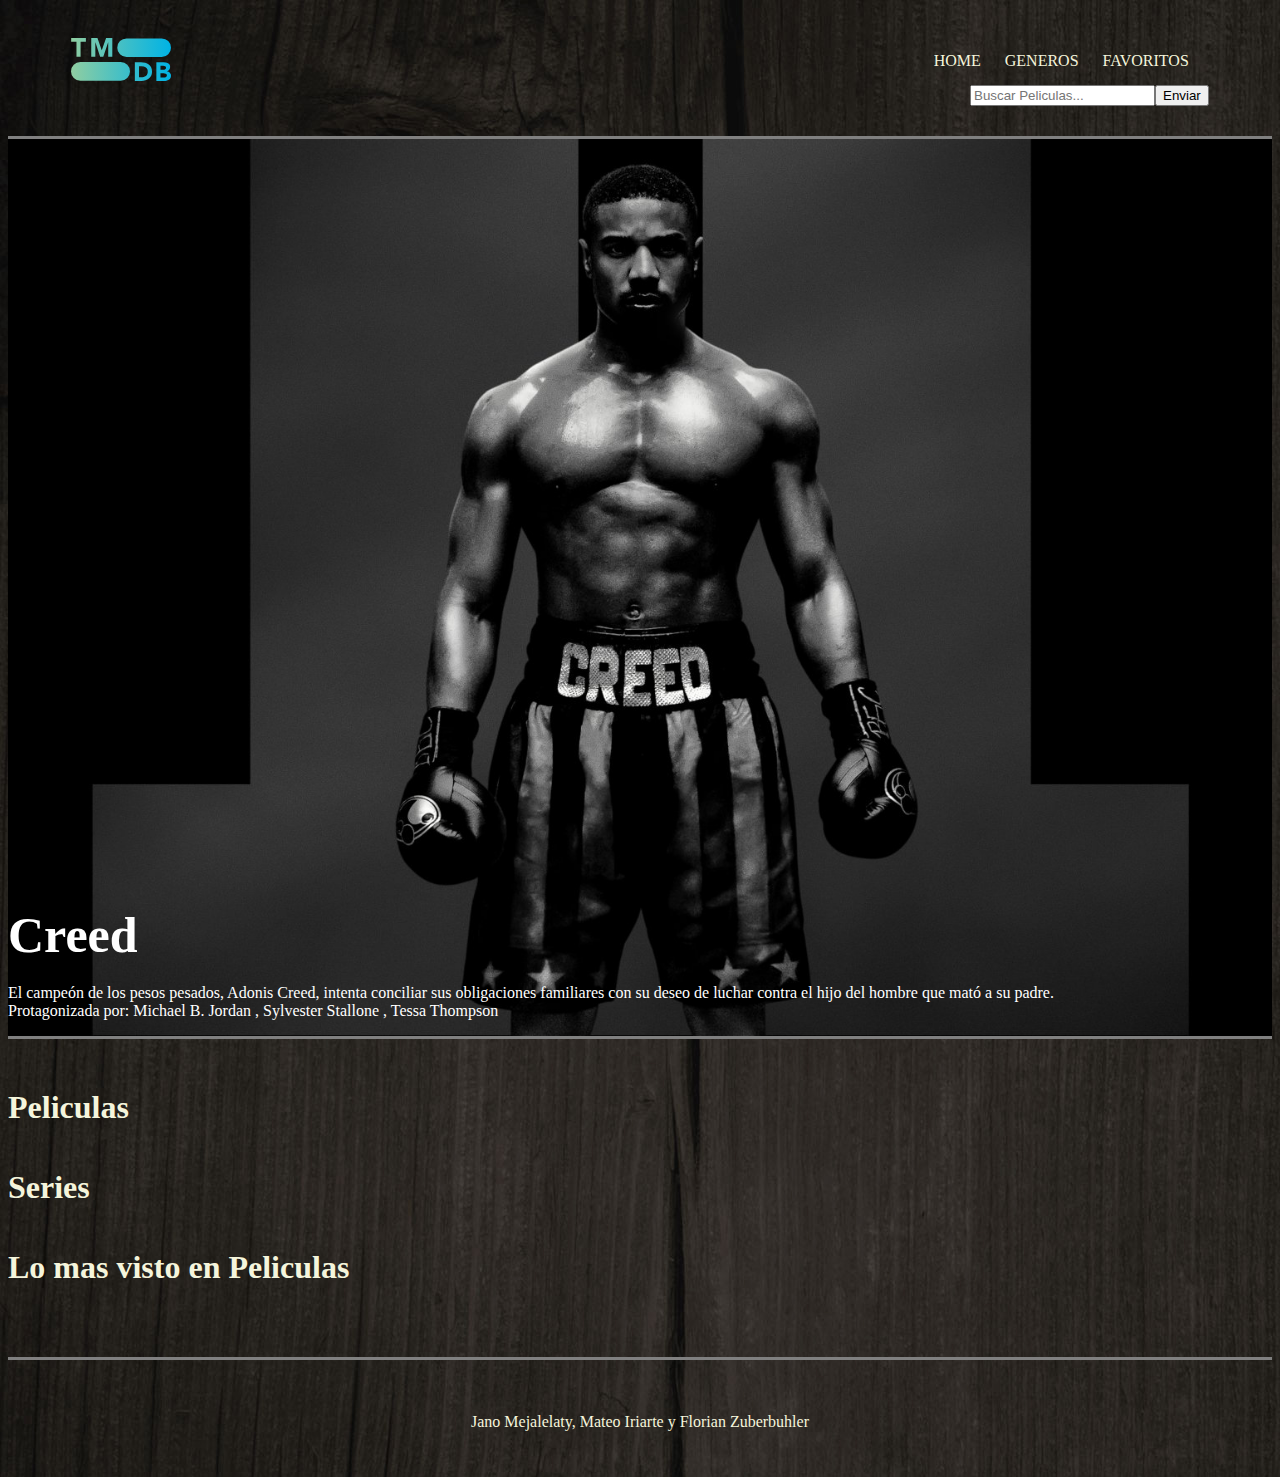
<file: index.html>
<!DOCTYPE html>
<html lang="en">

<head>
    <meta charset="UTF-8">
    <meta http-equiv="X-UA-Compatible" content="IE=edge">
    <meta name="viewport" content="width=device-width, initial-scale=1.0">
    <link rel="stylesheet" href="./css/styles.css">
    <title>MovieDB</title>

<body>
    <header class="principal">
        <div class="contenedorcito">
            <article>
                <a href="/index.html">

                    <img src="./imagenes/TMDB.svg" alt="logo" class="logo">
                </a>
            </article>
            <nav class="">
                <a href="index.html">HOME</a>
                <a href="genres.html">GENEROS</a>
                <a href="favoritos.html">FAVORITOS</a>
            </nav>
        </div>
        <form action="search-results.html" method="get">
            <div class="buscador">
                <input id="search" type="text" name="search" value="" placeholder="Buscar Peliculas...">
            </div>
            <div>
                <button type="submit">Enviar</button>
            </div>
        </form>
    </header>
    <main>
        <div class="film">
            <div class="Contenedor">
                <h3 class="titulo">Creed</h3>
                <p>
                    El campeón de los pesos pesados, Adonis Creed, intenta conciliar sus obligaciones familiares con su
                    deseo de luchar contra el hijo del hombre que mató a su padre.
                    <br>
                    Protagonizada por: Michael B. Jordan , Sylvester Stallone , Tessa Thompson
                </p>
            </div>
        </div>
        <h1 class="titulo">Peliculas</h1>
        <section class="container1">
        </section>
        <h1 class="titulo2">Series</h1>
        <section class="container2">
        </section>
        <h1>Lo mas visto en Peliculas</h1>
        <section class="container3">
        </section>
    </main>

    <footer>
        <p class="slide">
            Jano Mejalelaty, Mateo Iriarte y Florian Zuberbuhler
        </p>
    </footer>
    <script src="./js/index.js"></script>

</body>

</html>
</file>
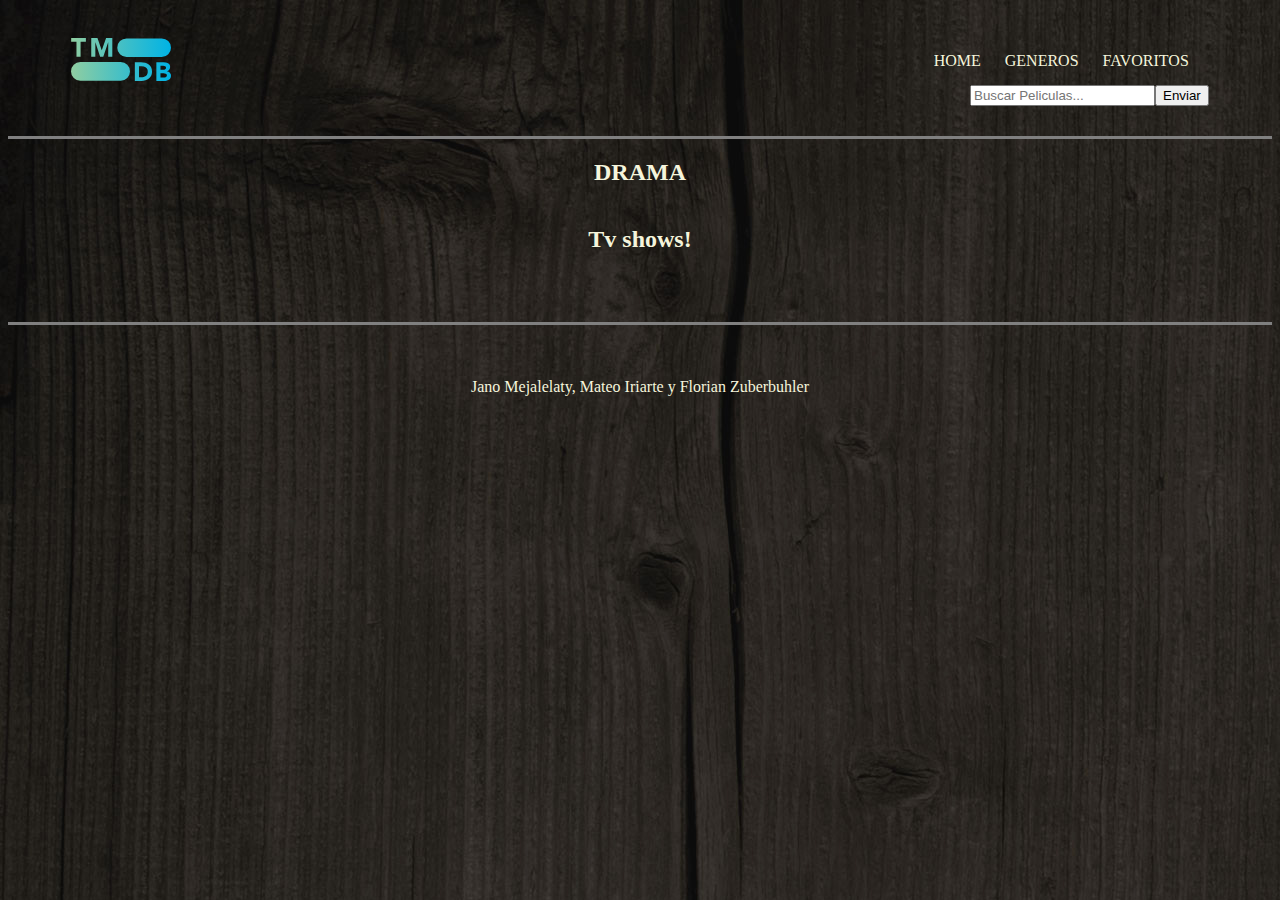
<file: detail-genres.html>
<!DOCTYPE html>
<html lang="en">

<head>
    <meta charset="UTF-8">
    <meta http-equiv="X-UA-Compatible" content="IE=edge">
    <meta name="viewport" content="width=device-width, initial-scale=1.0">
    <link rel="stylesheet" href="./css/styles.css">
    <title>MovieDB</title>
    <link rel="shortcut icon" href="https://w7.pngwing.com/pngs/153/31/png-transparent-netflix-macos-bigsur-icon.png" type="image/x-icon">

</head>

<body>
    <header class="principal">
        <div class="contenedorcito">
            <article>
                <a href="/index.html">

                    <img src="./imagenes/TMDB.svg" alt="logo" class="logo">
                  </a>
            </article>
            <nav class="">
                <a href="./index.html">HOME</a>
                <a href="./genres.html">GENEROS</a>
                <a href="favoritos.html">FAVORITOS</a>
            </nav>
        </div>
        <form action="search-results.html" method="get">
            <div class="buscador">
                <input id="search" type="text" name="search" value="" placeholder="Buscar Peliculas...">
            </div>
            <div>
                <button type="submit">Enviar</button>
            </div>
        </form>
    </header>
    <main id="main">
        <h2> DRAMA </h2>
    </main>
    <main id="mainn">
        <h2> Tv shows! </h2>
    </main>
    <footer>
        <p class="slide">
            Jano Mejalelaty, Mateo Iriarte y Florian Zuberbuhler
        </p>
    </footer>
    <script src="./js/detail-genres.js"></script>
</body>

</html>
</file>
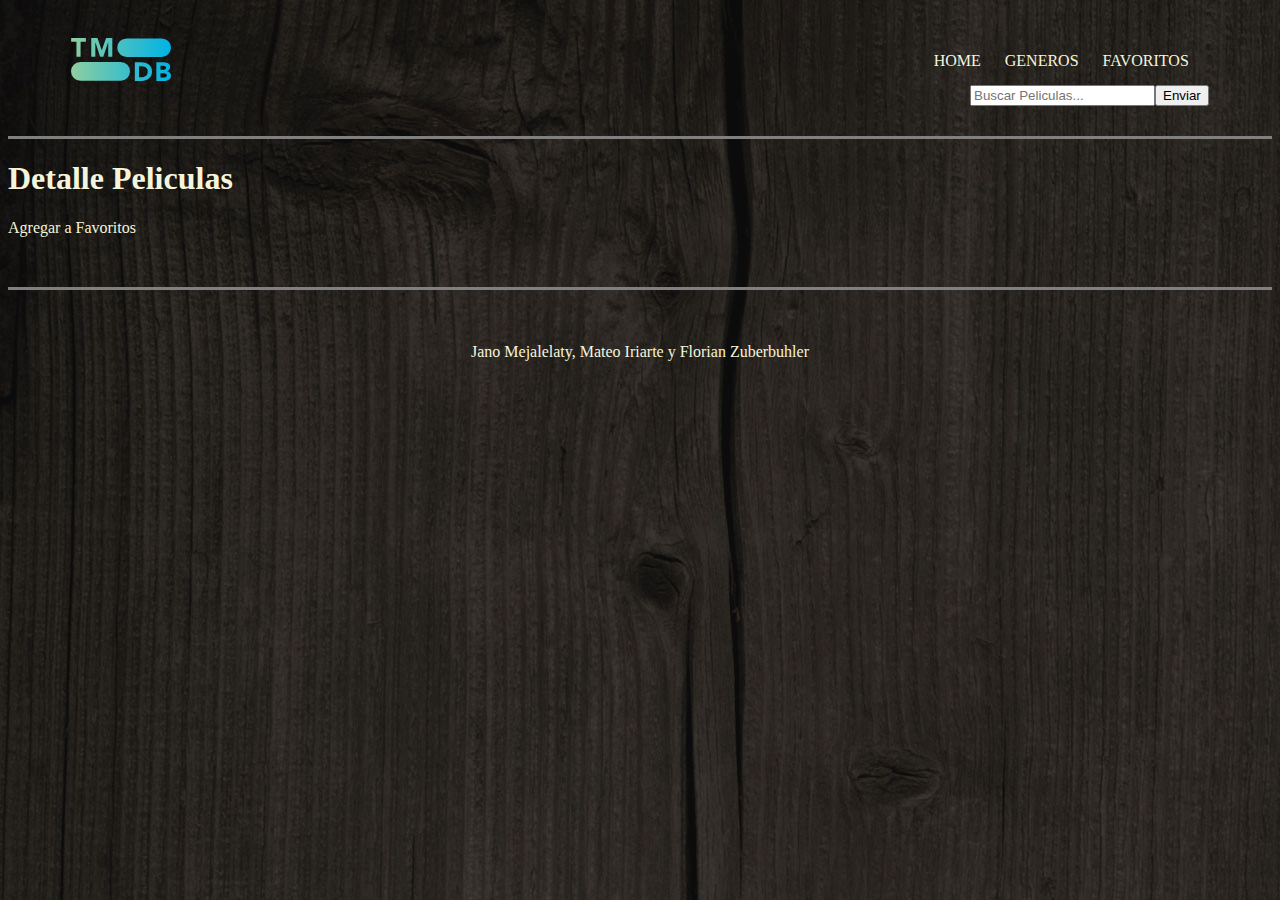
<file: detail-movie.html>
<!DOCTYPE html>
<html lang="en">

<head>
    <meta charset="UTF-8">
    <meta http-equiv="X-UA-Compatible" content="IE=edge">
    <meta name="viewport" content="width=device-width, initial-scale=1.0">
    <link rel="stylesheet" href="./css/styles.css">
    <title>MovieDB</title>
    <link rel="shortcut icon" href="https://w7.pngwing.com/pngs/153/31/png-transparent-netflix-macos-bigsur-icon.png" type="image/x-icon">
</head>

<body>
    <header class="principal">
        <div class="contenedorcito">
            <article>
                <a href="/index.html">

                    <img src="./imagenes/TMDB.svg" alt="logo" class="logo">
                  </a>
            </article>
            <nav class="">
                <a href="./index.html">HOME</a>
                <a href="genres.html">GENEROS</a>
                <a href="favoritos.html">FAVORITOS</a>
            </nav>
        </div>
        <form action="search-results.html" method="get">
            <div>
                <input id="search" type="text" name="search" value="" placeholder="Buscar Peliculas...">
            </div>
            <div>
                <button type="submit">Enviar</button>
            </div>
        </form>
    </header>
    <main class="detalle">
        
            <h1>Detalle Peliculas</h1> 
            <p class="clicFav" href="#">Agregar a Favoritos</p>
        
    </main>
    <footer>
        <p class="slide">
            Jano Mejalelaty, Mateo Iriarte y Florian Zuberbuhler
        </p>
    </footer>
    <script src="./js/detail-movie.js" type="text/javascript"></script>
</body>

</html>
</file>
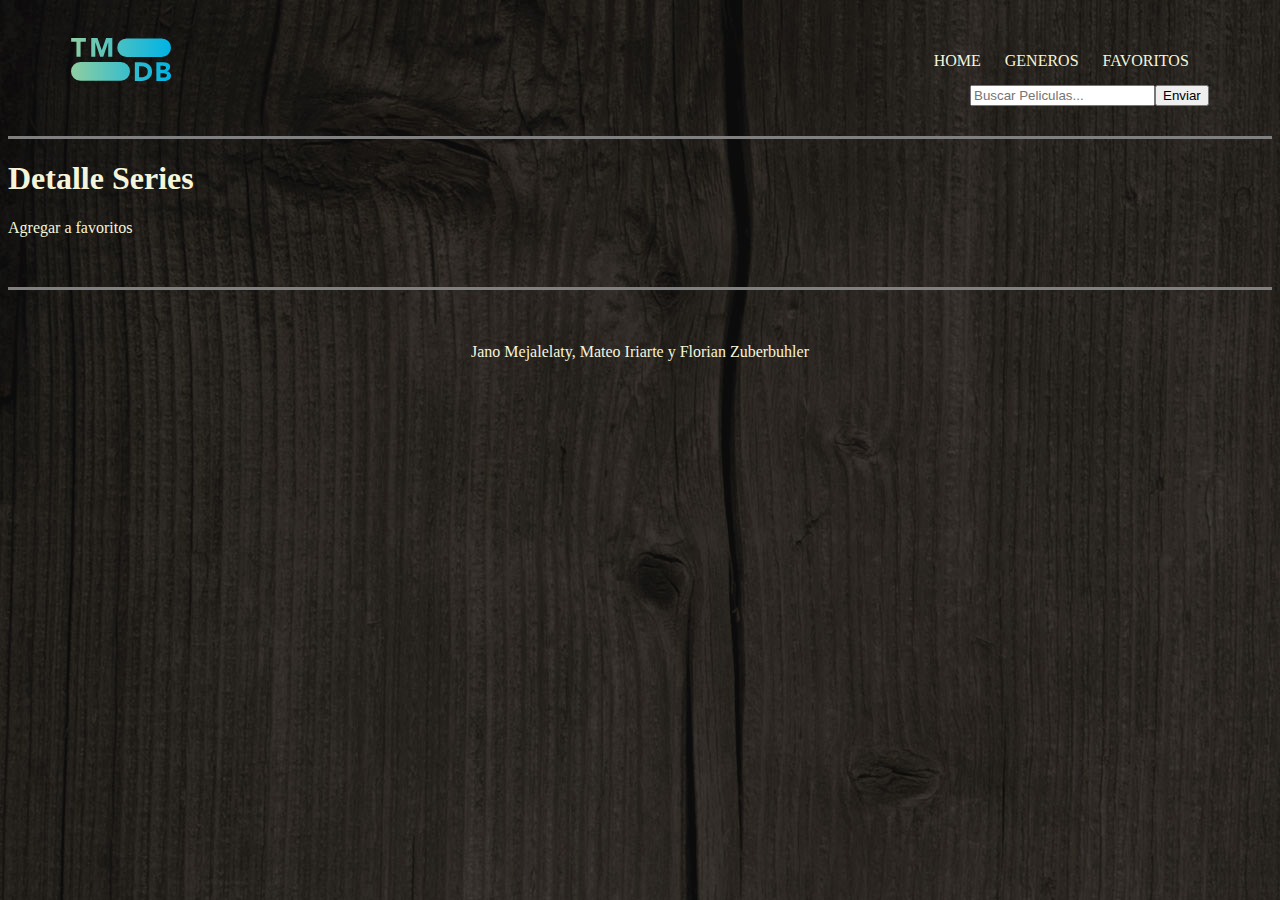
<file: detail-series.html>
<!DOCTYPE html>
<html lang="en">

<head>
    <meta charset="UTF-8">
    <meta http-equiv="X-UA-Compatible" content="IE=edge">
    <meta name="viewport" content="width=device-width, initial-scale=1.0">
    <link rel="stylesheet" href="./css/styles.css">
    <title>MovieDB</title>
    <link rel="shortcut icon" href="https://w7.pngwing.com/pngs/153/31/png-transparent-netflix-macos-bigsur-icon.png" type="image/x-icon">
</head>

<body>
    <header class="principal">
        <div class="contenedorcito">
            <article>
                <a href="/index.html">

                    <img src="./imagenes/TMDB.svg" alt="logo" class="logo">
                  </a>
            </article>
            <nav class="">
                <a href="./index.html">HOME</a>
                <a href="genres.html">GENEROS</a>
                <a href="favoritos.html">FAVORITOS</a>
            </nav>
        </div>
        <form action="search-results.html" method="get">
            <div>
                <input id="search" type="text" name="search" value="" placeholder="Buscar Peliculas...">
            </div>
            <div>
                <button type="submit">Enviar</button>
            </div>
        </form>
    </header>
    <main>
        <section class="detalle2">
            <h1>Detalle Series</h1>
            <p class="clicFav" href="">Agregar a favoritos</p>
        <section>
    </main>
    <footer>
        <p class="slide">
            Jano Mejalelaty, Mateo Iriarte y Florian Zuberbuhler
        </p>
    </footer>
    <script src="./js/detail-series.js"></script>
</body>

</html>
</file>
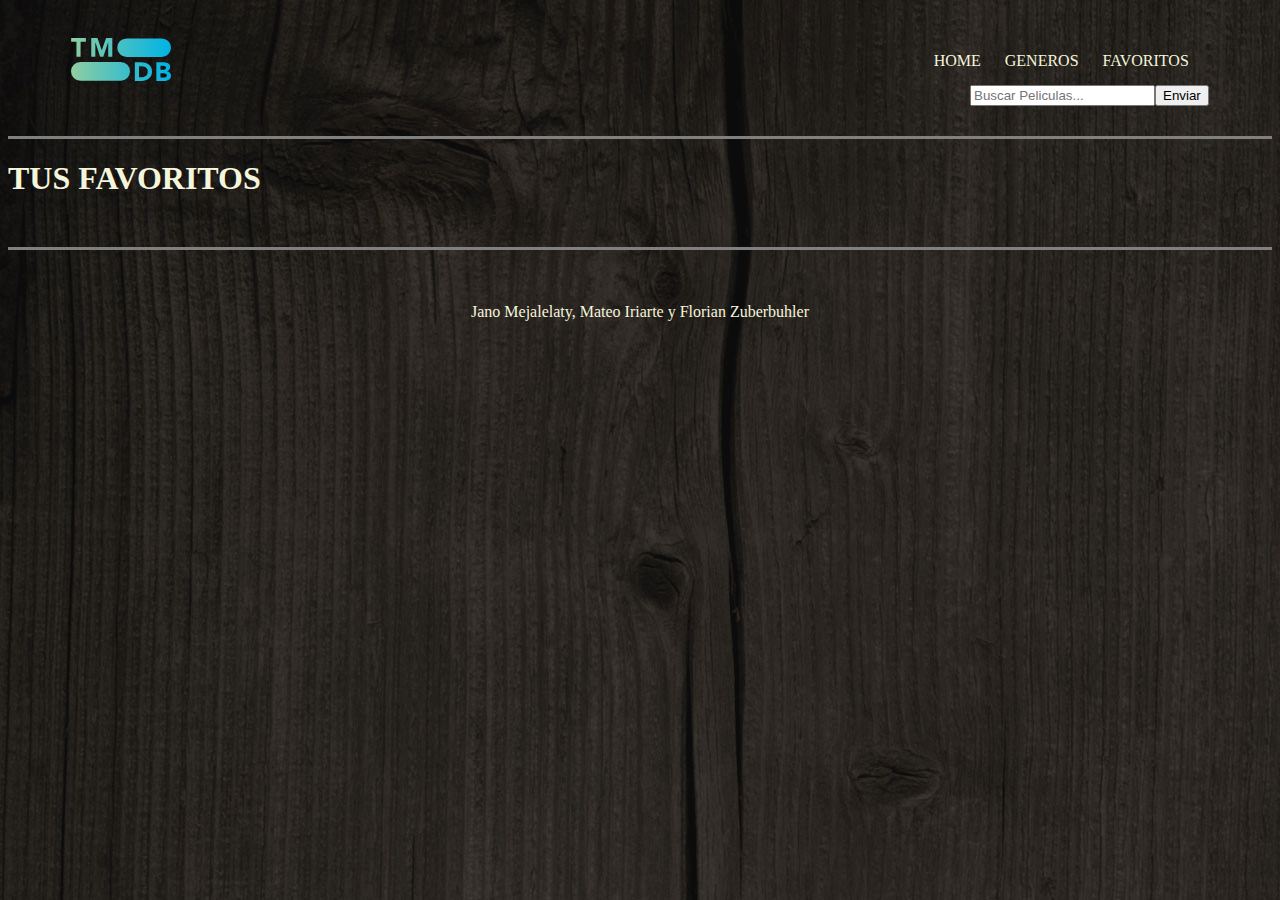
<file: favoritos.html>
<!DOCTYPE html>
<html lang="en">

<head>
    <meta charset="UTF-8">
    <meta http-equiv="X-UA-Compatible" content="IE=edge">
    <meta name="viewport" content="width=device-width, initial-scale=1.0">
    <link rel="stylesheet" href="./css/styles.css">
    <title>Sin Codificar</title>
</head>

<body>
    <header class="principal">
        <div class="contenedorcito">
            <article>
                <img src="./imagenes/TMDB.svg" alt="logo" class="logo">
            </article>
            <nav class="">
                <a href="./index.html">HOME</a>
                <a href="genres.html">GENEROS</a>
                <a href="favoritos.html">FAVORITOS</a>
            </nav>
        </div>
        <form action="search-results.html" method="get">
            <div class="buscador">
                <input id="search" type="text" name="search" value="" placeholder="Buscar Peliculas...">
            </div>
            <div>
                <button type="submit">Enviar</button>
            </div>
        </form>
    </header>
    <main>
        <h1 class="formato">TUS FAVORITOS</h1>
        <section id="list" class="contenedor">

        </section>
        <section id="list2" class="contenedor">

        </section>
    </main>
    <footer>
        <p class="slide">
            Jano Mejalelaty, Mateo Iriarte y Florian Zuberbuhler
        </p>
    </footer>
    <script src="./js/ favorite.js" type="text/javascript"></script>
</body>

</html>
</file>
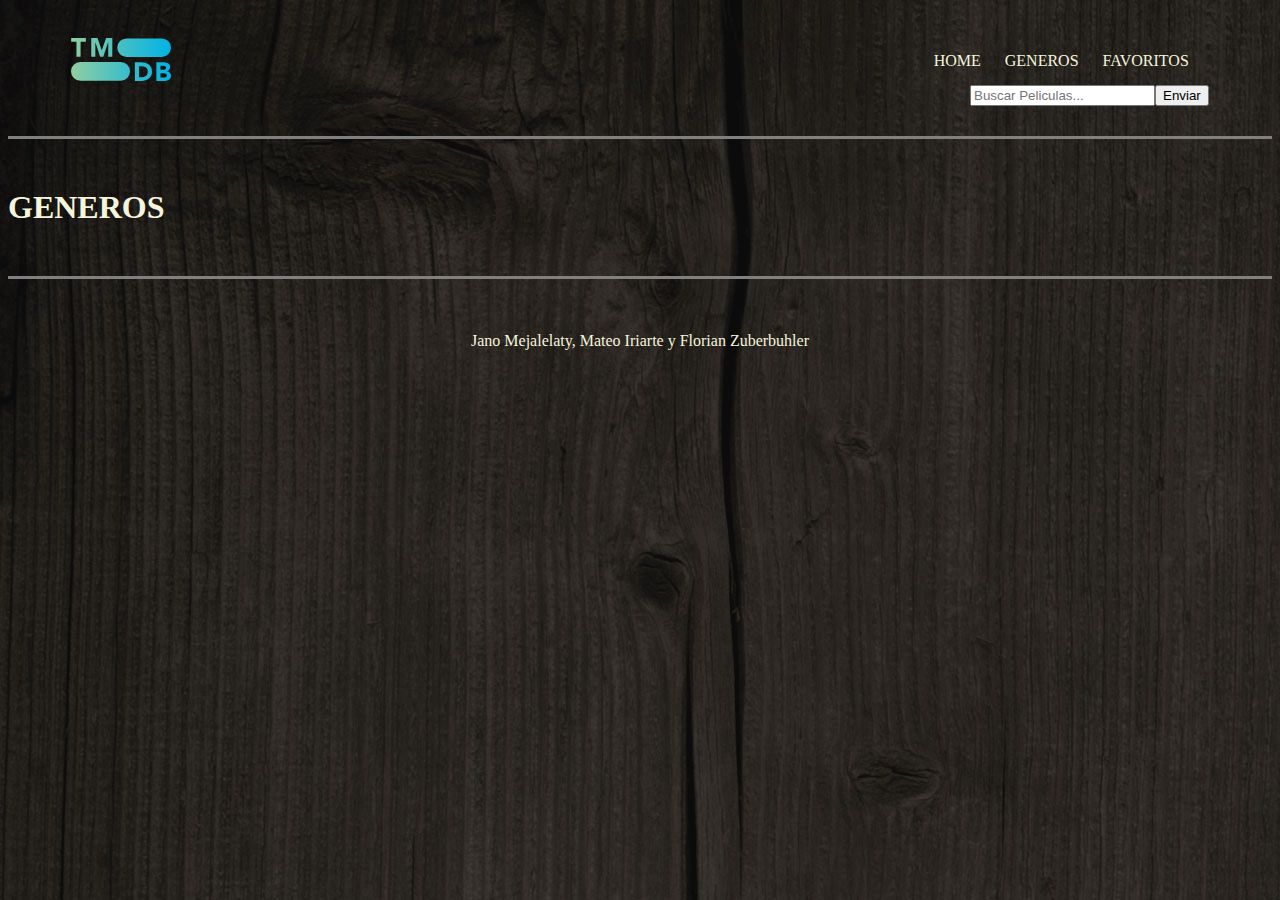
<file: genres.html>
<!DOCTYPE html>
<html lang="en">

<head>
    <meta charset="UTF-8">
    <meta http-equiv="X-UA-Compatible" content="IE=edge">
    <meta name="viewport" content="width=device-width, initial-scale=1.0">
    <title> Generos </title>
    <link rel="preconnect" href="https://fonts.googleapis.com">
    <link rel="preconnect" href="https://fonts.gstatic.com" crossorigin>
    <link href="https://fonts.googleapis.com/css2?family=Open+Sans:wght@300&display=swap" rel="stylesheet">
    <link rel="stylesheet" href="./css/styles.css">
    <title>MovieDB</title>
    
</head>

<body>
    <header class="principal">
        <div class="contenedorcito">
            <article>
                <a href="/index.html">

                    <img src="./imagenes/TMDB.svg" alt="logo" class="logo">
                  </a>
            </article>
            <nav class="">
                <a href="./index.html">HOME</a>
                <a href="./genres.html">GENEROS</a>
                <a href="favoritos.html">FAVORITOS</a>
            </nav>
        </div>
        <form action="search-results.html" method="get">
            <div class="buscador">
                <input id="search" type="text" name="search" value="" placeholder="Buscar Peliculas...">
            </div>
            <div>
                <button type="submit">Enviar</button>
            </div>
        </form>
    </header>
    <main class="bodygen">
        <h1 class="titulo">GENEROS</h1>
        </a>
        <section class="generos1">
        
        </section>
        
        
        <section class="generos2">
        
        </section>
    </main>
    <footer>
        <p class="slide">
            Jano Mejalelaty, Mateo Iriarte y Florian Zuberbuhler
        </p>
    </footer>
    <script src="./js/genres.js"></script>
</body>

</html>
</file>
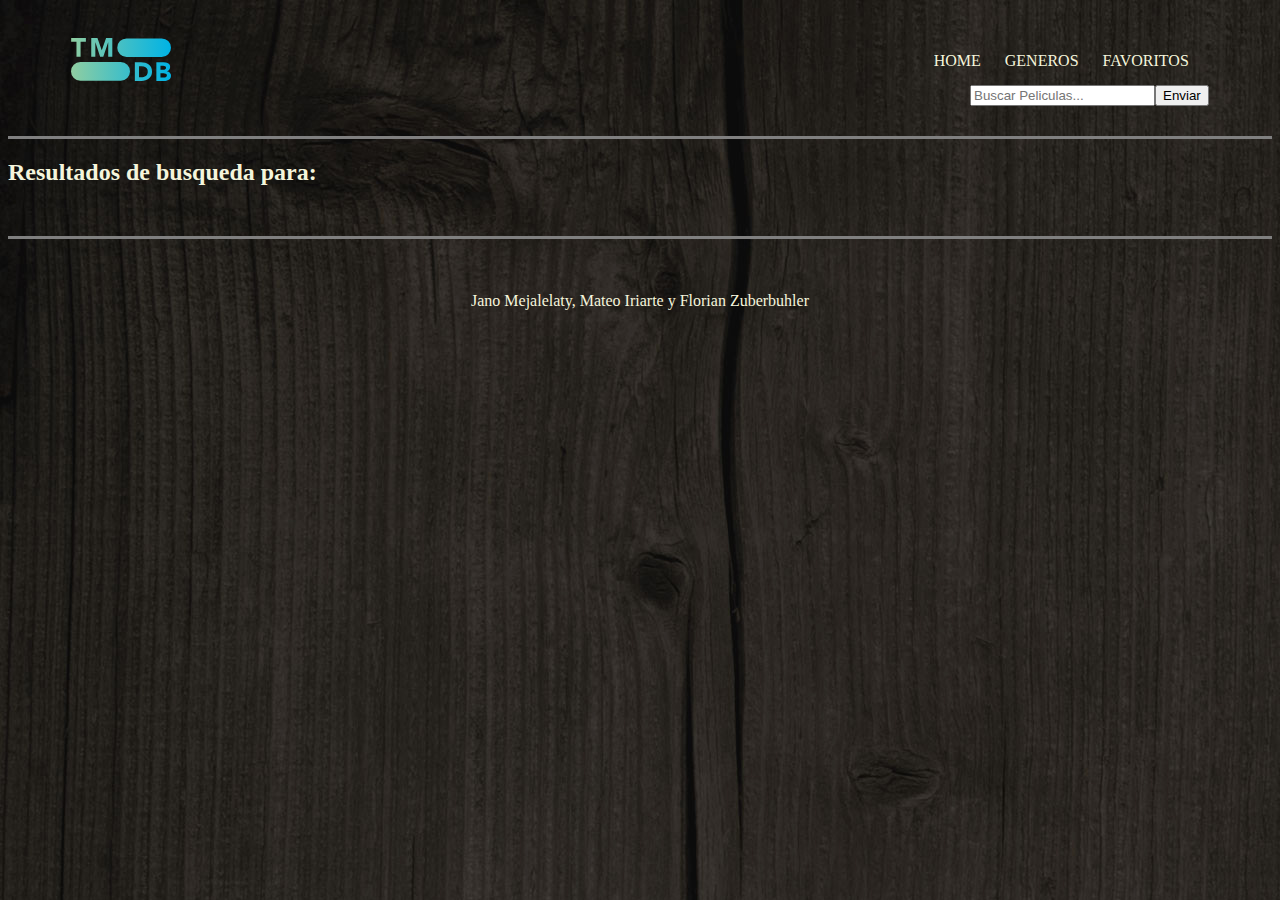
<file: search-results.html>
<!DOCTYPE html>
<html lang="en">

<head>
  <meta charset="UTF-8" />
  <meta http-equiv="X-UA-Compatible" content="IE=edge" />
  <meta name="viewport" content="width=device-width, initial-scale=1.0" />
  <link rel="stylesheet" href="./css/styles.css" />
  <title>MovieDB</title>
  <link rel="shortcut icon" href="https://w7.pngwing.com/pngs/153/31/png-transparent-netflix-macos-bigsur-icon.png" type="image/x-icon"></head>

<body>
  <header class="principal">
    <div class="contenedorcito">
      <article>
        <a href="/index.html">

          <img src="./imagenes/TMDB.svg" alt="logo" class="logo">
        </a>
      </article>
      <nav class="">
        <a href="index.html">HOME</a>
        <a href="genres.html">GENEROS</a>
        <a href="favoritos.html">FAVORITOS</a>
      </nav>
    </div>
    <form action="search-results.html" method="get">
      <div class="buscador">
        <input id="search" type="text" name="search" id="search" placeholder="Buscar Peliculas...">
      </div>
      <div>
        <button type="submit">Enviar</button>
      </div>
    </form>
  </header>
  <main class="Results">
    <section>
      <h2 class="srtext">Resultados de busqueda para:</h2>
    </section>
    <section class="articulos"><ul class="srul"></ul></section>
    
  </main>
  <footer>
    <p class="slide">
        Jano Mejalelaty, Mateo Iriarte y Florian Zuberbuhler
    </p>
</footer>
  <script src="./js/search_results.js"></script>
</html>
</file>
<file: css/styles.css>
body {
    background: url(../imagenes/footer.jpg);
}
*{
  box-sizing: border-box
}
/* CSS DE header */
.logo {
    
    max-width: 100px;
    max-height: 100px;
}
.contenedorcito {
  width: 90%;
  margin: auto;
}
header {
  width: 100%;
  padding: 30px 0;
  border-bottom: 3px solid gray;
}
header .contenedorcito {
  display: flex;
  justify-content: space-between;
  align-items: center;
}
header nav a {
  color: beige;
  text-decoration: none;
  margin-right: 20px;
}
form {
  display: flex;
  justify-content: center;
  justify-content: flex-start;
  width: 90%;
  margin: auto;
}
form{
  display: flex;
  justify-content: flex-end;
}
/* FIN CSS DE header */
/* CSS DE portada*/
.film {
  font-size: 16px;
  min-height: 900px;
  color: white;
  background: url(../imagenes/Creed.jpg);
  background-repeat: no-repeat;
  background-position: center center;
  background-size: cover;
  margin-bottom: 20px;
  display: flex;
  align-items: flex-end;
  border-bottom: 3px solid gray;
}
.film .Cotenedor {
  margin: auto;
  margin-bottom: 100px;
}
.film .titulo {
  font-size: 50px;
  margin-bottom: 20px;
  color: white;
}
/* FIN CSS DE portada*/
/* CSS DE main cartelera*/
main{
  color: beige;
}
.container1 {
  display: flex;
  flex-direction: row;
  flex-wrap: nowrap;
  justify-content: space-between;
  border-radius: 25px;
}
.container2 {
  display: flex;
  flex-direction: row;
  flex-wrap: nowrap;
  justify-content: space-between;
  border-radius: 25px;
}
.container3 {
  display: flex;
  flex-direction: row;
  flex-wrap: nowrap;
  justify-content: space-between;
  border-radius: 25px;
}

img{
  width: 150px;
}
/* FIN CSS DE main cartelera*/
/* CSS DE footer*/
footer {
  border-top: 3px solid gray;
  color: beige;
  display: flex;
  flex-wrap: wrap;
  justify-content: center;
  margin-top: 50px;
  width: 100%;
  margin-bottom: 30px;
  height: 90px;
  align-items: flex-end;
}
/* FIN CSS DE footer*/
/* CSS DE genres.html y detail-genres.html */
.titulo {
  display: flex;
  flex-direction: column;
  flex-wrap: wrap;
  justify-content: space-between;
  margin-top: 50px;
}
.titulo {
  display: flex;
  justify-content: left;
}
.imag {
  display: flex;
  flex-direction: row;
  justify-content: center;
  height: 300px;
  width: 200px;
  border-radius: 5%;
  margin-top: 15px;
  margin-bottom: 20px;
  transition: transform 0.8s;
  
}
.imag:hover{
  transform: scale(1.1);
}

.generos {
  color: beige;
  text-decoration: none;
  font-family: Times;
  font-size: 25px;
  display: flex;
  flex-direction: column;
  justify-content: flex-start;
  margin-bottom: 20px;
  margin-top: 20px;
  font-weight: 300px;
}
.generos { 
  color: beige;
}

/*  Fin genres.html y detail-genres.html */
@media (max-width: 433px) {
  header nav {
    display: flex;
    flex-direction: column;
    align-items: flex-end;
  }
  header form {
    display: none;
  }
  .lista {
    display: flex;
    flex-direction: column;
  }
  .generos1 {
    display: flex;
    justify-content: flex-start;
  }
}

#main{
  display: flex;
  flex-wrap: wrap;
  justify-content: center;
}

.elem{
  width: 300px;
  height: 400px;
  margin-top: 10%;
  border-radius: 3px;
}

.imgs{
  width: 250px;
  height: 350px;
  border-radius: 5%;
  box-shadow: 6px 6px black;
}
.imgs:hover{
  border: 2px solid white;
  transition: ease-in 0.5s;
  height: 360px;
  width: 260px;
}

.titulospelis{ 
  text-align: center;
  margin-right: 12%;
  font-weight: 900;
  font-size: 18px;
}

#mainn{
  display: flex;
  flex-wrap: wrap;
  justify-content: center;
}

.movie-info span.green{
  color:lightgreen;
}

.movie-info span.orange{
  color:orange;
}

.movie-info span.red{
  color:red;
}
</file>
